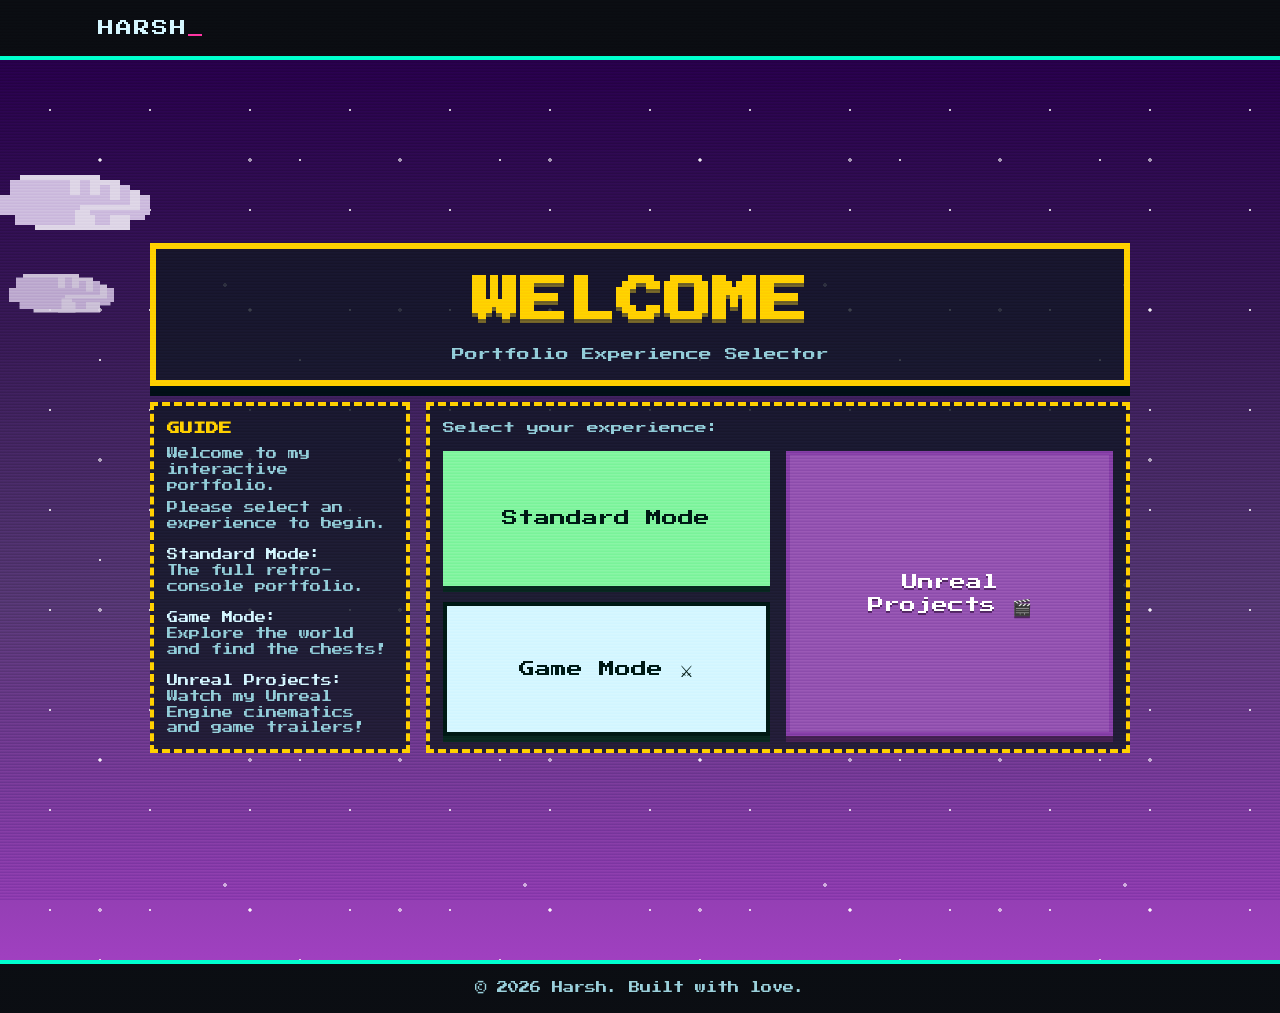
<file: index.html>
<!DOCTYPE html>
<html lang="en">

<head>
  <meta charset="UTF-8" />
  <meta name="viewport" content="width=device-width, initial-scale=1.0" />
  <title>Harsh – Portfolio</title>
  <meta name="description" content="Portfolio Start Menu">
  <link rel="preconnect" href="https://fonts.googleapis.com">
  <link rel="preconnect" href="https://fonts.gstatic.com" crossorigin>
  <link href="https://fonts.googleapis.com/css2?family=Press+Start+2P&display=swap" rel="stylesheet">
  <link rel="stylesheet" href="styles/reset.css" />
  <link rel="stylesheet" href="styles/main.css" />
  <style>
    /* Tweaks to re-use console.html layout styles */
    .start-screen {
      min-height: 100vh;
      display: grid;
      place-items: center;
      padding: 0;
      position: relative;
      overflow: hidden;
    }

    .retro-stage {
      position: absolute;
      inset: 0;
      z-index: 0;
    }

    .start-wrapper {
      position: relative;
      z-index: 10;
      width: min(980px, 94%);
      display: grid;
      gap: 1rem;
      padding: 1.5rem 0 3rem;
    }

    .start-banner {
      background: var(--card);
      border: 6px solid var(--accent-3);
      padding: 1rem;
      text-align: center;
      box-shadow: 0 10px 0 var(--shadow);
    }

    .start-banner h1 {
      font-size: clamp(1.8rem, 6vw, 3rem);
      color: #ffd87a;
      text-transform: uppercase;
      text-shadow: 0 4px 0 #7a6a2b;
    }

    .start-banner p {
      margin-top: 0.5rem;
      color: #9ed0da;
      font-size: 0.8rem;
    }

    .start-grid {
      display: grid;
      grid-template-columns: 260px 1fr;
      gap: 1rem;
      align-items: stretch;
    }

    @media (max-width: 820px) {
      .start-grid {
        grid-template-columns: 1fr;
      }
    }

    /* New menu styles for this page */
    .mode-select-panel {
      background: var(--card);
      border: 4px dashed var(--accent-3);
      padding: 0.8rem;
      display: flex;
      flex-direction: column;
    }

    .mode-select-panel p {
      color: var(--muted);
      font-size: 0.75rem;
      line-height: 1.6;
      margin-bottom: 0.8rem;
    }

    .mode-select-grid {
      display: grid;
      grid-template-columns: 1fr 1fr;
      gap: 1rem;
      align-items: stretch;
      flex: 1;
    }

    .mode-left-col {
      display: flex;
      flex-direction: column;
      gap: 1rem;
    }

    .mode-left-col .menu-btn {
      flex: 1;
    }

    .mode-left-col .menu-btn {
      flex: 1;
      display: flex;
      align-items: center;
      justify-content: center;
    }

    .menu-btn--large {
      flex: 1;
      display: flex !important;
      align-items: center;
      justify-content: center;
      font-size: 1.1rem;
      text-align: center;
      line-height: 1.4;
    }

    .menu-btn--large span {
      text-align: center;
    }

    /* Re-using menu-btn styles for new buttons */
    .menu-btn {
      display: block;
      width: 100%;
      text-align: center;
      text-decoration: none;
      color: #001b16;
      border: 4px solid;
      padding: 1.2rem 0.6rem;
      box-shadow: 0 6px 0 #082a22;
      font-size: 1rem;
    }

    .menu-btn--green {
      background: #8af5a6;
      border-color: #8af5a6;
      box-shadow: 0 6px 0 #082a22;
    }

    .menu-btn--grey {
      background: #555;
      border-color: #333;
      color: #999;
      text-shadow: 0 2px 0 #222;
      box-shadow: 0 6px 0 #222;
      cursor: not-allowed;
    }

    .menu-btn--grey:hover {
      transform: none;
      box-shadow: 0 6px 0 #222;
    }

    .menu-btn--purple {
      background: #9b59b6;
      border-color: #8e44ad;
      color: #fff;
      text-shadow: 0 2px 0 #5b2a6e;
      box-shadow: 0 6px 0 #4a235a;
    }
  </style>
  <script async src="https://cdn.gl-eye.eu/track.v1.min.js" data-site="gxMbyfPJvFfg32FGZK7xSwGrV8WymLC_fLTw4tClxKA"></script>
</head>

<body class="index-page">
  <div class="crt-overlay" aria-hidden="true"></div>

  <header class="site-header">
    <div class="container">
      <a href="index.html" class="logo">HARSH<span class="blink">_</span></a>
      <nav class="nav"></nav>
    </div>
  </header>

  <main class="start-screen">
    <div class="retro-stage" aria-hidden="true">
      <div class="index-background">
        <div class="pixel-stars-1"></div>
        <div class="pixel-stars-2"></div>
        <div class="index-cloud-1"></div>
        <div class="index-cloud-2"></div>
      </div>
    </div>

    <div class="start-wrapper">
      <div class="start-banner">
        <h1>WELCOME</h1>
        <p>Portfolio Experience Selector</p>
      </div>

      <div class="start-grid">
        <div class="start-grid__left-col">
          <aside class="guide-panel">
            <h3>Guide</h3>
            <p>Welcome to my interactive portfolio.</p>
            <p>Please select an experience to begin.</p>
            <p style="margin-top: 1rem;"><strong>Standard Mode:</strong><br>The full retro-console portfolio.</p>
            <p style="margin-top: 1rem;"><strong>Game Mode:</strong><br>Explore the world and find the chests!</p>
            <p style="margin-top: 1rem;"><strong>Unreal Projects:</strong><br>Watch my Unreal Engine cinematics and game
              trailers!</p>
          </aside>
        </div>

        <section class="mode-select-panel">
          <p>Select your experience:</p>
          <div class="mode-select-grid">
            <div class="mode-left-col">
              <a href="console.html" class="btn menu-btn menu-btn--green">
                <span>Standard Mode</span>
              </a>
              <a href="game.html" class="btn menu-btn menu-btn--yellow">
                <span>Game Mode ⚔️</span>
              </a>
            </div>
            <a href="unreal_projects.html" class="btn menu-btn menu-btn--purple menu-btn--large">
              <span>Unreal<br>Projects 🎬</span>
            </a>
          </div>
        </section>
      </div>
    </div>
  </main>

  <footer class="site-footer">
    <div class="container">
      <p>© <span id="year"></span> Harsh. Built with love.</p>
    </div>
  </footer>

  <script src="scripts/main.js"></script>
  <script src="scripts/dork-config.js"></script>
  <script src="https://nova-web-guide-demo.onrender.com/embed/dork-embed.js"></script>
</body>

</html>
</file>
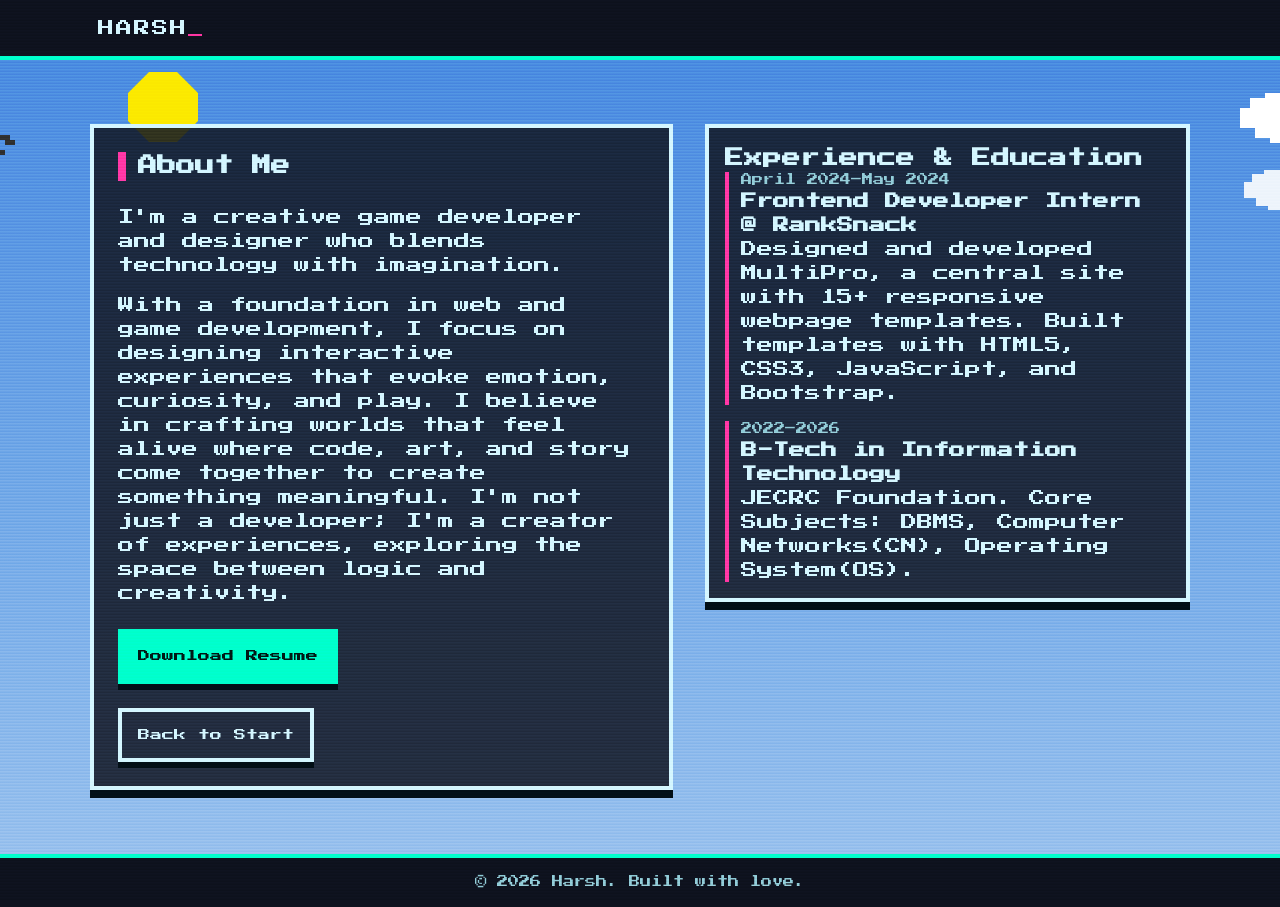
<file: about.html>
<!DOCTYPE html>
<html lang="en">
<head>
  <meta charset="UTF-8" />
  <meta name="viewport" content="width=device-width, initial-scale=1.0" />
  <title>About – Harsh</title>
  <meta name="description" content="About Harsh">
  <link rel="preconnect" href="https://fonts.googleapis.com">
  <link rel="preconnect" href="https://fonts.gstatic.com" crossorigin>
  <link href="https://fonts.googleapis.com/css2?family=Press+Start+2P&display=swap" rel="stylesheet">
  <link rel="stylesheet" href="styles/reset.css" />
  <link rel="stylesheet" href="styles/main.css" />
</head>
<body class="page-about">
  <div class="crt-overlay" aria-hidden="true"></div>
  <header class="site-header">
    <div class="container">
      <a href="console.html" class="logo">HARSH<span class="blink">_</span></a>
      <nav class="nav"></nav>
    </div>
  </header>

  <main>
    <div class="day-background" aria-hidden="true">
      <div class="day-sun"></div>
      <div class="day-cloud-1"></div>
      <div class="day-cloud-2"></div>
      <div class="pixel-birds"></div>
    </div>
    
    <section class="section">
      <div class="container grid grid--2">
        <div>
          <h1 class="section__title">About Me</h1>
          <p>I'm a creative game developer and designer who blends technology with imagination.</p>
          <p style="margin-top: 1rem;">With a foundation in web and game development, I focus on designing interactive experiences that evoke emotion, curiosity, and play. I believe in crafting worlds that feel alive where code, art, and story come together to create something meaningful. I'm not just a developer; I'm a creator of experiences, exploring the space between logic and creativity.</p>
          
          <p style="margin-top: 1.5rem;">
            <a class="btn btn--primary" href="Harsh_Resume.pdf" download>Download Resume</a>
          </p>

          <p style="margin-top: 1.5rem;"><a class="btn btn--ghost" href="console.html">Back to Start</a></p>
        </div>
        <div>
          <div class="card card--panel" style="margin-bottom: 2rem;">
            <h3>Experience & Education</h3>
            <ul class="timeline">
              <li>
                <span>April 2024–May 2024</span>
                <strong>Frontend Developer Intern @ RankSnack</strong>
                <p>Designed and developed MultiPro, a central site with 15+ responsive webpage templates. Built templates with HTML5, CSS3, JavaScript, and Bootstrap.</p>
              </li>
              <li>
                <span>2022–2026</span>
                <strong>B-Tech in Information Technology</strong>
                <p>JECRC Foundation. Core Subjects: DBMS, Computer Networks(CN), Operating System(OS).</p>
              </li>
            </ul>
          </div>
          
        </div>
      </div>
    </section>
  </main>

  <footer class="site-footer">
    <div class="container">
      <p>© <span id="year"></span> Harsh. Built with love.</p>
    </div>
  </footer>

  <script src="/scripts/main.js"></script>
  <script src="scripts/dork-config.js"></script>
  <script src="https://nova-web-guide-demo.onrender.com/embed/dork-embed.js"></script>
</body>
</html>
</file>
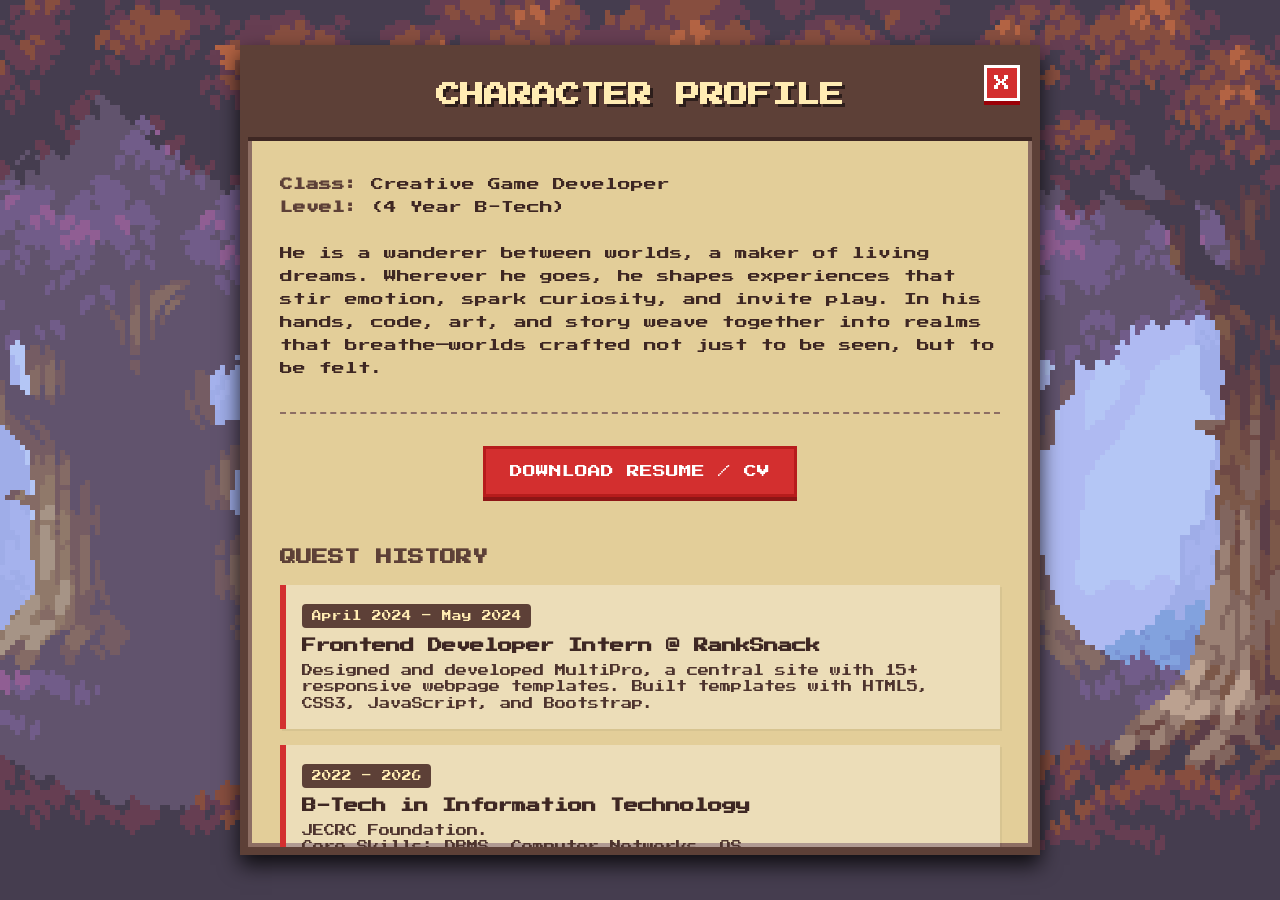
<file: about_rpg.html>
<!DOCTYPE html>
<html lang="en">
<head>
  <meta charset="UTF-8" />
  <meta name="viewport" content="width=device-width, initial-scale=1.0" />
  <title>Character Bio</title>
  <link href="https://fonts.googleapis.com/css2?family=Press+Start+2P&display=swap" rel="stylesheet">
  <link rel="stylesheet" href="styles/reset.css" />
  <link rel="stylesheet" href="styles/main.css" />
  <style>
    /* Reuse RPG Menu Base Styles */
    body.rpg-menu {
      background-color: #2a0050; 
      background-image: 
        url('Images/background_layer_3.png'),
        url('Images/background_layer_2.png'),
        url('Images/background_layer_1.png');
      background-position: bottom center;
      background-size: auto 100%;
      background-repeat: repeat-x;
      background-attachment: fixed;
      display: flex;
      align-items: center;
      justify-content: center;
      min-height: 100vh;
      padding: 1rem;
      color: #3e2723;
    }

    .quest-log {
      background: #e3ce99; 
      border: 8px solid #5d4037; 
      box-shadow: inset 0 0 0 4px #8d6e63, 0 10px 20px rgba(0,0,0,0.8);
      width: min(800px, 95%);
      max-height: 90vh;
      overflow-y: auto;
      position: relative;
      image-rendering: pixelated;
      z-index: 10;
    }

    .quest-header {
      background: #5d4037;
      color: #ffecb3;
      padding: 1.5rem;
      text-align: center;
      border-bottom: 4px solid #3e2723;
    }
    
    .quest-header h1 {
      font-size: clamp(1rem, 4vw, 1.5rem);
      text-transform: uppercase;
      text-shadow: 3px 3px 0 #2d1e1b;
      margin: 0;
    }

    .content-area {
      padding: 2rem;
    }

    /* Bio Text */
    .bio-text {
      font-size: 0.8rem;
      line-height: 1.8;
      margin-bottom: 2rem;
      border-bottom: 2px dashed #8d6e63;
      padding-bottom: 2rem;
    }
    .bio-text strong { color: #5d4037; }

    /* Timeline / Quest History */
    .timeline-title {
      font-size: 1rem;
      color: #5d4037;
      text-transform: uppercase;
      margin-bottom: 1rem;
    }

    .timeline-item {
      background: rgba(255, 255, 255, 0.3);
      border-left: 6px solid #d32f2f;
      padding: 1rem;
      margin-bottom: 1rem;
      box-shadow: 2px 2px 0 rgba(0,0,0,0.05);
    }

    .timeline-date {
      display: inline-block;
      background: #5d4037;
      color: #ffecb3;
      padding: 0.3rem 0.6rem;
      font-size: 0.6rem;
      margin-bottom: 0.5rem;
      border-radius: 4px;
    }

    .timeline-role {
      font-size: 0.9rem;
      font-weight: bold;
      margin-bottom: 0.3rem;
    }

    .timeline-desc {
      font-size: 0.7rem;
      line-height: 1.5;
      color: #4e342e;
    }

    /* Button Style for Resume */
    .rpg-btn {
      display: inline-block;
      background: #d32f2f; 
      color: white;
      text-decoration: none;
      padding: 0.8rem 1.5rem;
      font-size: 0.8rem;
      border: 3px solid #b71c1c;
      box-shadow: 0 4px 0 #8e1616;
      transition: transform 0.1s, box-shadow 0.1s;
      margin-bottom: 1rem;
      text-transform: uppercase;
    }
    .rpg-btn:hover { transform: translateY(2px); box-shadow: 0 2px 0 #8e1616; }
    .rpg-btn:active { transform: translateY(6px); box-shadow: none; }

    .close-btn {
        position: absolute;
        top: 12px;
        right: 12px;
        background: #d32f2f;
        border: 3px solid #fff;
        color: #fff;
        width: 36px;
        height: 36px;
        display: grid;
        place-items: center;
        font-size: 1rem;
        cursor: pointer;
        box-shadow: 0 4px 0 #9a0007;
        text-decoration: none;
        z-index: 20;
    }
    
    .close-btn:hover { transform: scale(1.1); background: #f44336; }
    
    .quest-log::-webkit-scrollbar { width: 12px; }
    .quest-log::-webkit-scrollbar-track { background: #d7ccc8; }
    .quest-log::-webkit-scrollbar-thumb { background: #5d4037; border: 2px solid #d7ccc8; }
  </style>
</head>
<body class="rpg-menu">

  <div class="quest-log">
    <a href="game.html?spawn=about" class="close-btn" title="Return to World">X</a>
    
    <div class="quest-header">
      <h1>Character Profile</h1>
    </div>

    <div class="content-area">
      <p class="bio-text">
        <strong>Class:</strong> Creative Game Developer<br>
        <strong>Level:</strong> (4 Year B-Tech)<br><br>
        He is a wanderer between worlds, a maker of living dreams. Wherever he goes, he shapes experiences that stir emotion, spark curiosity, and invite play. In his hands, code, art, and story weave together into realms that breathe—worlds crafted not just to be seen, but to be felt.
      </p>

      <div style="text-align: center; margin-bottom: 2rem;">
        <a href="Harsh_Resume.pdf" download class="rpg-btn">Download Resume / CV</a>
      </div>

      <h2 class="timeline-title">Quest History</h2>

      <div class="timeline-item">
        <span class="timeline-date">April 2024 – May 2024</span>
        <div class="timeline-role">Frontend Developer Intern @ RankSnack</div>
        <p class="timeline-desc">Designed and developed MultiPro, a central site with 15+ responsive webpage templates. Built templates with HTML5, CSS3, JavaScript, and Bootstrap.</p>
      </div>

      <div class="timeline-item">
        <span class="timeline-date">2022 – 2026</span>
        <div class="timeline-role">B-Tech in Information Technology</div>
        <p class="timeline-desc">JECRC Foundation. <br>Core Skills: DBMS, Computer Networks, OS.</p>
      </div>

    </div>
  </div>

  <script src="scripts/dork-config.js"></script>
  <script src="https://nova-web-guide-demo.onrender.com/embed/dork-embed.js"></script>
</body>
</html>
</file>
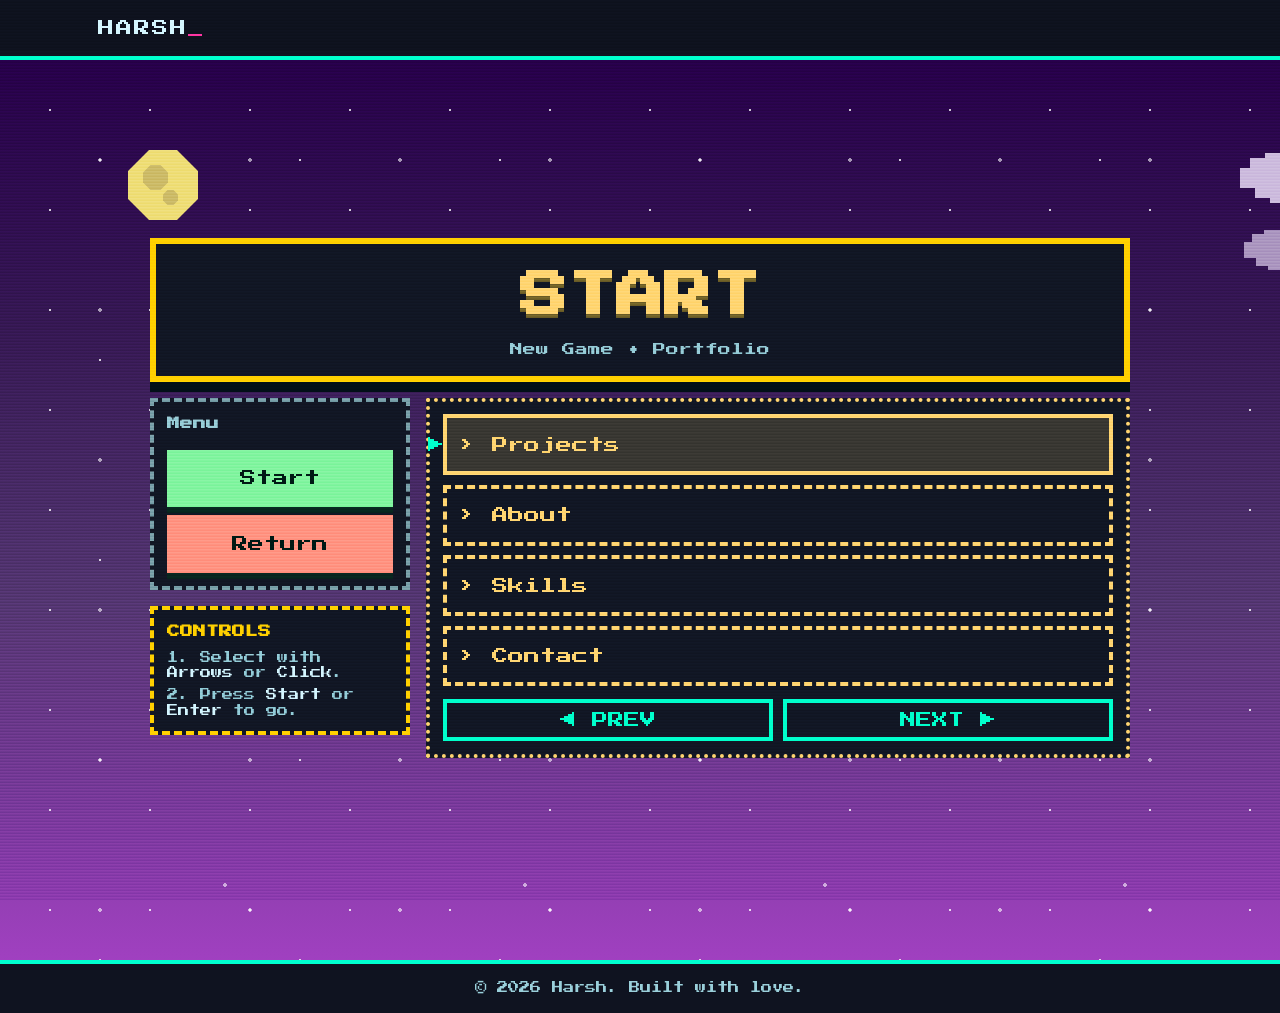
<file: console.html>
<!DOCTYPE html>
<html lang="en">
<head>
  <meta charset="UTF-8" />
  <meta name="viewport" content="width=device-width, initial-scale=1.0" />
  <title>Harsh – Start Console</title>
  <meta name="description" content="Retro start console for Harsh's portfolio">
  <link rel="preconnect" href="https://fonts.googleapis.com">
  <link rel="preconnect" href="https://fonts.gstatic.com" crossorigin>
  <link href="https://fonts.googleapis.com/css2?family=Press+Start+2P&display=swap" rel="stylesheet">
  <link rel="stylesheet" href="styles/reset.css" />
  <link rel="stylesheet" href="styles/main.css" />
  <style>
    /* Start screen specific tweaks */
    .start-screen { min-height: 100vh; display: grid; place-items: center; padding: 0; position: relative; overflow: hidden; }
    .retro-stage { position: absolute; inset: 0; z-index: 0; }
    
    .start-wrapper { position: relative; z-index: 10; width: min(980px, 94%); display: grid; gap: 1rem; padding: 1.5rem 0 3rem; }
    .start-banner { background: var(--card); border: 6px solid var(--accent-3); padding: 1rem; text-align: center; box-shadow: 0 10px 0 var(--shadow); }
    .start-banner h1 { font-size: clamp(1.8rem, 6vw, 3rem); color: #ffd87a; text-transform: uppercase; text-shadow: 0 4px 0 #7a6a2b; }
    .start-banner p { margin-top: 0.5rem; color: #9ed0da; font-size: 0.8rem; }

    .start-grid { display: grid; grid-template-columns: 260px 1fr; gap: 1rem; }
    @media (max-width: 820px) { .start-grid { grid-template-columns: 1fr; } }

    .menu-stack { background: var(--card); border: 4px dashed #82a7af; padding: 0.8rem; display: grid; gap: 0.5rem; }
    .menu-stack h3 { color: #9ed0da; font-size: 0.8rem; margin-bottom: 0.5rem; }
    .menu-btn { display: block; width: 100%; text-align: center; text-decoration: none; color: #001b16; border: 4px solid; padding: 0.8rem 0.6rem; box-shadow: 0 6px 0 #082a22; cursor: pointer; }
    .menu-btn--green { background: #8af5a6; border-color: #8af5a6; }
    .menu-btn--yellow { background: #ffd87a; border-color: #ffd87a; }
    .menu-btn--red { background: #ff9b8a; border-color: #ff9b8a; }
    
    .menu-btn:hover { transform: translateY(2px); box-shadow: 0 4px 0 #082a22; }
    .menu-btn:active { transform: translateY(6px); box-shadow: none; }

    .select-panel { background: var(--card); border: 4px dotted #ffd87a; padding: 0.8rem; }
    .select-list { list-style: none; padding: 0; margin: 0; display: grid; gap: 0.6rem; }
    
    /* Select Link Styles */
    .select-link { 
      display: block; 
      text-decoration: none; 
      color: #ffd87a; 
      border: 4px dashed #ffd87a; 
      padding: 0.9rem 0.8rem; 
      position: relative; 
      transition: background 0.1s;
      cursor: pointer;
    }
    /* Active/Selected state style */
    .select-link.active {
      background: rgba(255, 216, 122, 0.18);
      border-style: solid;
    }
    /* Hover state */
    .select-link:hover { 
      background: rgba(255, 216, 122, 0.08); 
    }
    
    .select-link::before { 
      content: '\25B6'; 
      color: var(--accent); 
      position: absolute; 
      left: -1.2rem; 
      top: 50%; 
      transform: translateY(-50%); 
      opacity: 0; /* Hidden by default */
    }
    .select-link.active::before {
      opacity: 1; /* Visible when active */
    }

    .select-bar { display: flex; justify-content: space-between; align-items: center; gap: 0.6rem; margin-top: 0.8rem; }
    .chip { background: var(--card); border: 4px solid var(--accent); color: var(--accent); padding: 0.3rem 0.8rem; text-align: center; flex-grow: 1; }
    .chip:active { transform: translateY(2px); }

  </style>
</head>
<body>
  <div class="crt-overlay" aria-hidden="true"></div>
  <header class="site-header">
    <div class="container">
      <a href="console.html" class="logo">HARSH<span class="blink">_</span></a>
      <nav class="nav"></nav>
    </div>
  </header>

  <main class="start-screen">
    <div class="retro-stage" aria-hidden="true">
      <div class="pixel-art-background">
        <div class="pixel-stars-1"></div>
        <div class="pixel-stars-2"></div>
        <div class="pixel-moon"></div>
        <div class="pixel-cloud-1"></div>
        <div class="pixel-cloud-2"></div>
      </div>
    </div>

    <div class="start-wrapper">
      <div class="start-banner">
        <h1>Start</h1>
        <p>New Game • Portfolio</p>
      </div>

      <div class="start-grid">
        <div class="start-grid__left-col">
          <aside class="menu-stack">
            <h3>Menu</h3>
            <button id="btn-start" class="menu-btn menu-btn--green" type="button">Start </button>
            <a id="btn-return" class="menu-btn menu-btn--red" href="index.html">Return</a>
          </aside>

          <aside class="guide-panel">
            <h3>Controls</h3>
            <p>1. Select with <strong>Arrows</strong> or <strong>Click</strong>.</p>
            <p>2. Press <strong>Start</strong> or <strong>Enter</strong> to go.</p>
          </aside>
        </div>
        
        <section class="select-panel">
          <ul class="select-list" id="select-list" data-index="0">
            <li><a class="select-link" href="#" data-target="projects.html">› Projects</a></li>
            <li><a class="select-link" href="#" data-target="about.html">› About</a></li>
            <li><a class="select-link" href="#" data-target="skills.html">› Skills</a></li>
            <li><a class="select-link" href="#" data-target="contact.html">› Contact</a></li>
          </ul>
          <div class="select-bar">
            <button class="chip" id="arrow-left" type="button">◀ PREV</button>
            <button class="chip" id="arrow-right" type="button">NEXT ▶</button>
          </div>
        </section>
      </div>
    </div>
  </main>

  <footer class="site-footer">
    <div class="container">
      <p>© <span id="year"></span> Harsh. Built with love.</p>
    </div>
  </footer>

  <div id="loading-overlay">
    <div class="loading-body">
      <p class="loading-text">LOADING<span class="blink">...</span></p>
      <div class="progress-bar-container">
        <div class="progress-bar">
          <span class="segment segment-red"></span>
          <span class="segment segment-red"></span>
          <span class="segment segment-orange"></span>
          <span class="segment segment-orange"></span>
          <span class="segment segment-yellow"></span>
          <span class="segment segment-yellow"></span>
          <span class="segment segment-green"></span>
          <span class="segment segment-green"></span>
          <span class="segment segment-green"></span>
          <span class="segment segment-green"></span>
        </div>
      </div>
    </div>
  </div>

  <script src="/scripts/main.js"></script>
  
  <script>
    // Selection Wiring
    const list = document.getElementById('select-list');
    const items = list ? Array.from(list.querySelectorAll('.select-link')) : [];
    const loadingOverlay = document.getElementById('loading-overlay');
    const segments = document.querySelectorAll('#loading-overlay .segment');
    const loadingText = document.querySelector('#loading-overlay .loading-text');

    // Update selection visual state
    function setIndex(i){
      if (!list) return;
      const idx = (i + items.length) % items.length; // Wrap around
      list.setAttribute('data-index', String(idx));
      
      items.forEach((a, j) => { 
        if (j === idx) {
          a.classList.add('active');
        } else {
          a.classList.remove('active');
        }
      });
    }

    // Initial state
    setIndex(0);

    // 1. Allow direct clicking on items to select them
    items.forEach((a, index) => {
      a.addEventListener('click', (e) => { 
        e.preventDefault(); 
        setIndex(index); // Just highlight, don't launch yet (user clicks Start)
      });
    });

    // 2. Arrow Buttons
    document.getElementById('arrow-left')?.addEventListener('click', ()=>{
      const i = Number(list?.getAttribute('data-index')||0) - 1; 
      setIndex(i);
    });
    document.getElementById('arrow-right')?.addEventListener('click', ()=>{
      const i = Number(list?.getAttribute('data-index')||0) + 1; 
      setIndex(i);
    });
    
    // 3. Start Button Logic
    document.getElementById('btn-start')?.addEventListener('click', ()=>{
      const i = Number(list?.getAttribute('data-index')||0);
      const target = items[i]?.getAttribute('data-target');
      
      if (target && loadingOverlay) {
        // Show the loading screen
        loadingOverlay.style.display = 'grid';
        if (loadingText) loadingText.innerHTML = 'LOADING<span class="blink">...</span>';

        // Reset segments
        segments.forEach(segment => segment.classList.remove('visible'));

        // Animate segments
        const totalDuration = 1500;
        const segmentCount = segments.length;
        const delayPerSegment = totalDuration / segmentCount;

        for (let k = 0; k < segmentCount; k++) {
          setTimeout(() => {
            if (segments[k]) segments[k].classList.add('visible');
          }, k * delayPerSegment);
        }
        
        // Navigate after animation
        setTimeout(() => {
          window.location.href = target;
        }, totalDuration);

      } else if (target) {
        window.location.href = target;
      }
    });

    // 4. Keyboard Support
    document.addEventListener('keydown', (e)=>{
      if (e.key === 'ArrowLeft' || e.key === 'ArrowUp') {
        e.preventDefault(); // Prevent scrolling
        document.getElementById('arrow-left')?.click();
      }
      if (e.key === 'ArrowRight' || e.key === 'ArrowDown') {
        e.preventDefault();
        document.getElementById('arrow-right')?.click();
      }
      if (e.key === 'Enter') {
        e.preventDefault();
        document.getElementById('btn-start')?.click();
      }
    });

  </script>

  <script src="scripts/dork-config.js"></script>
  <script src="https://nova-web-guide-demo.onrender.com/embed/dork-embed.js"></script>
</body>
</html>
</file>
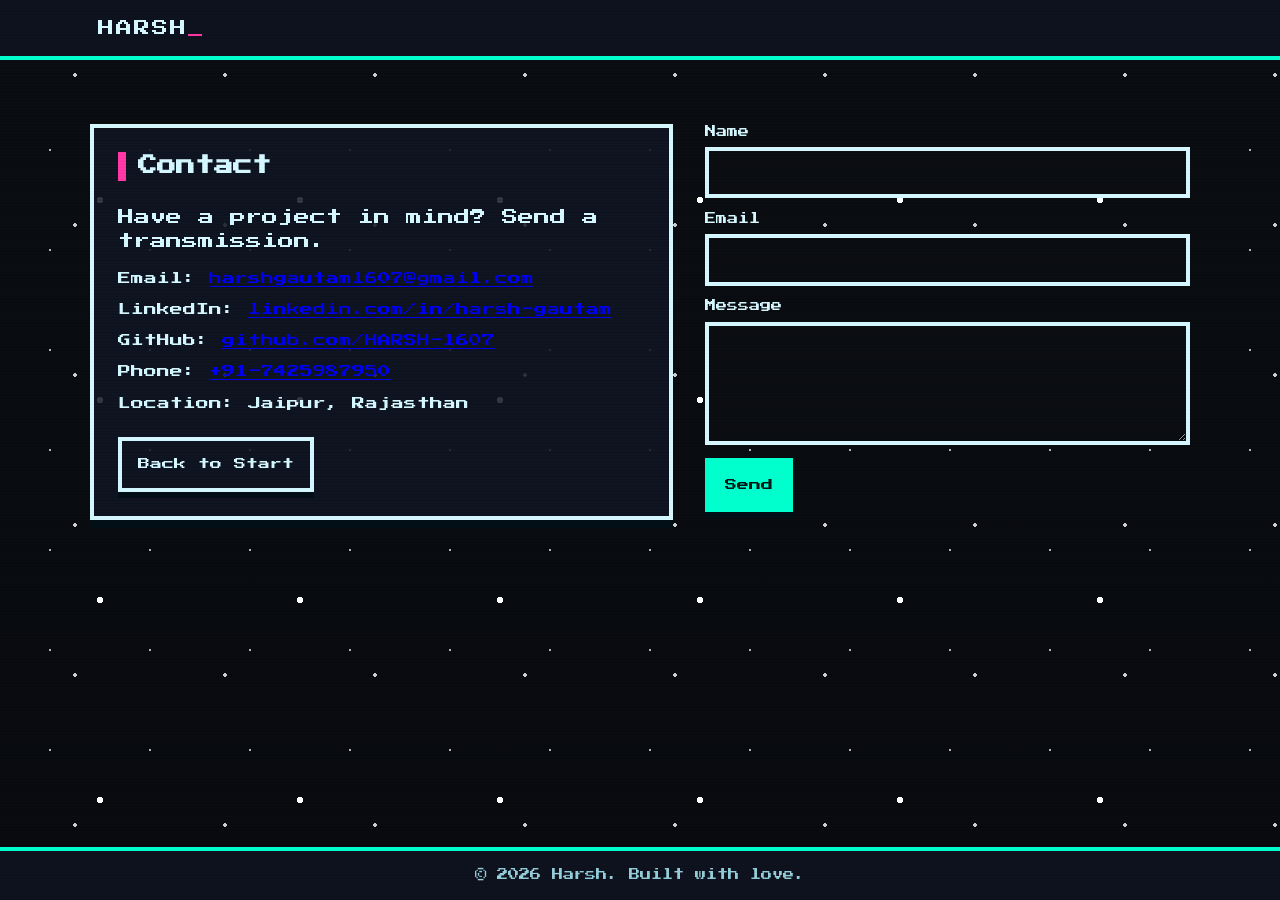
<file: contact.html>
<!DOCTYPE html>
<html lang="en">
<head>
  <meta charset="UTF-8" />
  <meta name="viewport" content="width=device-width, initial-scale=1.0" />
  <title>Contact – Harsh</title>
  <meta name="description" content="Contact Harsh">
  <link rel="preconnect" href="https://fonts.googleapis.com">
  <link rel="preconnect" href="https://fonts.gstatic.com" crossorigin>
  <link href="https://fonts.googleapis.com/css2?family=Press+Start+2P&display=swap" rel="stylesheet">
  <link rel="stylesheet" href="styles/reset.css" />
  <link rel="stylesheet" href="styles/main.css" />
</head>
<body class="page-contact">
  <div class="crt-overlay" aria-hidden="true"></div>
  <header class="site-header">
    <div class="container">
      <a href="console.html" class="logo">HARSH<span class="blink">_</span></a>
      <nav class="nav"></nav>
    </div>
  </header>

  <main>
    <!-- NEW SNOW BACKGROUND -->
    <div class="snow-background" aria-hidden="true">
      <div class="snow-layer-1"></div>
      <div class="snow-layer-2"></div>
      <div class="snow-layer-3"></div>
    </div>

    <section class="section">
      <div class="container grid grid--2">
      
        <!-- First Column -->
        <div class="content-panel">
          <h1 class="section__title">Contact</h1>
          <p>Have a project in mind? Send a transmission.</p>
          <ul class="list" style="font-size: 0.8rem; margin-top: 1rem;">
            <li style="margin-bottom: 0.75rem;">
              Email: <a href="mailto:harshgautam1607@gmail.com">harshgautam1607@gmail.com</a>
            </li>
            <li style="margin-bottom: 0.75rem;">
              LinkedIn: <a href="https://www.linkedin.com/in/harsh-gautam-70b1a6256/" target="_blank" rel="noreferrer noopener">linkedin.com/in/harsh-gautam</a>
            </li>
            <li style="margin-bottom: 0.75rem;">
              GitHub: <a href="https://github.com/HARSH-1607" target="_blank" rel="noreferrer noopener">github.com/HARSH-1607</a>
            </li>
             <li style="margin-bottom: 0.75rem;">
              Phone: <a href="tel:+917425987950">+91-7425987950</a>
            </li>
             <li style="margin-bottom: 0.75rem;">
              Location: Jaipur, Rajasthan
            </li>
          </ul>
          <p style="margin-top:1.5rem"><a class="btn btn--ghost" href="console.html">Back to Start</a></p>
        </div>
        
        <!-- Second Column -->
        <form name="contact" netlify class="form content-panel">
          <div class="form__row">
            <label for="name">Name</label>
            <input id="name" name="name" type="text" required>
          </div>
          <div class="form__row">
            <label for="email">Email</label>
            <input id="email" name="email" type="email" required>
          </div>
          <div class="form__row">
            <label for="message">Message</label>
            <textarea id="message" name="message" rows="4" required></textarea>
          </div>
          <button class="btn btn--primary" type="submit">Send</button>
        </form>
        
      </div>
    </section>
  </main>

  <footer class="site-footer">
    <div class="container">
      <p>© <span id="year"></span> Harsh. Built with love.</p>
    </div>
  </footer>

  <script src="/scripts/main.js"></script>
  <script src="scripts/dork-config.js"></script>
  <script src="https://nova-web-guide-demo.onrender.com/embed/dork-embed.js"></script>
</body>
</html>
</file>
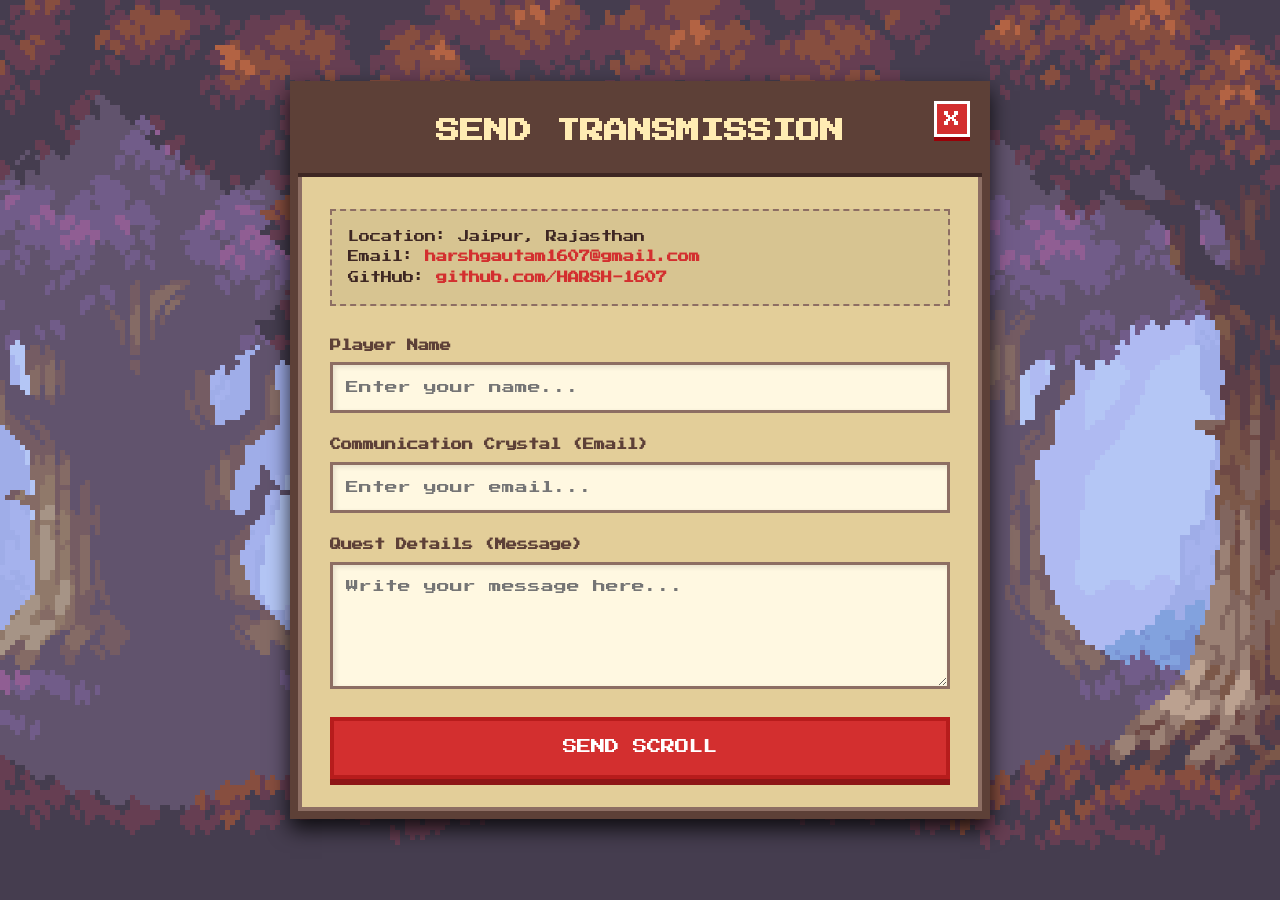
<file: contact_rpg.html>
<!DOCTYPE html>
<html lang="en">
<head>
  <meta charset="UTF-8" />
  <meta name="viewport" content="width=device-width, initial-scale=1.0" />
  <title>Contact Guild</title>
  <link href="https://fonts.googleapis.com/css2?family=Press+Start+2P&display=swap" rel="stylesheet">
  <link rel="stylesheet" href="styles/reset.css" />
  <link rel="stylesheet" href="styles/main.css" />
  <style>
    /* Reuse RPG Menu Base Styles */
    body.rpg-menu {
      background-color: #2a0050; 
      background-image: 
        url('Images/background_layer_3.png'),
        url('Images/background_layer_2.png'),
        url('Images/background_layer_1.png');
      background-position: bottom center;
      background-size: auto 100%;
      background-repeat: repeat-x;
      background-attachment: fixed;
      display: flex;
      align-items: center;
      justify-content: center;
      min-height: 100vh;
      padding: 1rem;
      color: #3e2723;
    }

    .quest-log {
      background: #e3ce99; 
      border: 8px solid #5d4037; 
      box-shadow: inset 0 0 0 4px #8d6e63, 0 10px 20px rgba(0,0,0,0.8);
      width: min(700px, 95%);
      max-height: 90vh;
      overflow-y: auto;
      position: relative;
      image-rendering: pixelated;
      z-index: 10;
    }

    .quest-header {
      background: #5d4037;
      color: #ffecb3;
      padding: 1.5rem;
      text-align: center;
      border-bottom: 4px solid #3e2723;
    }
    
    .quest-header h1 { font-size: clamp(1rem, 4vw, 1.5rem); text-transform: uppercase; margin: 0; }

    .contact-content { padding: 2rem; }

    .contact-info {
      background: rgba(0,0,0,0.05);
      padding: 1rem;
      border: 2px dashed #8d6e63;
      margin-bottom: 2rem;
      font-size: 0.7rem;
      line-height: 1.8;
    }
    .contact-info a { color: #d32f2f; text-decoration: none; font-weight: bold; }

    /* RPG Form Styles */
    .rpg-form label {
      display: block;
      font-size: 0.7rem;
      margin-bottom: 0.5rem;
      font-weight: bold;
      color: #5d4037;
    }
    
    .rpg-form input, .rpg-form textarea {
      width: 100%;
      background: #fff8e1; /* Lighter paper */
      border: 3px solid #8d6e63;
      padding: 0.8rem;
      font-family: inherit;
      font-size: 0.8rem;
      margin-bottom: 1.5rem;
      color: #3e2723;
      box-shadow: inset 2px 2px 5px rgba(0,0,0,0.1);
    }
    
    .rpg-form input:focus, .rpg-form textarea:focus {
      outline: none;
      border-color: #d32f2f;
    }

    .rpg-btn {
      display: block;
      width: 100%;
      background: #d32f2f; 
      color: white;
      border: 4px solid #b71c1c;
      padding: 1rem;
      font-size: 0.9rem;
      cursor: pointer;
      text-transform: uppercase;
      box-shadow: 0 6px 0 #8e1616;
      transition: transform 0.1s, box-shadow 0.1s;
    }
    .rpg-btn:hover { transform: translateY(2px); box-shadow: 0 4px 0 #8e1616; }
    .rpg-btn:active { transform: translateY(6px); box-shadow: none; }

    .close-btn {
        position: absolute;
        top: 12px;
        right: 12px;
        background: #d32f2f;
        border: 3px solid #fff;
        color: #fff;
        width: 36px;
        height: 36px;
        display: grid;
        place-items: center;
        font-size: 1rem;
        cursor: pointer;
        box-shadow: 0 4px 0 #9a0007;
        text-decoration: none;
        z-index: 20;
    }
    
    .quest-log::-webkit-scrollbar { width: 12px; }
    .quest-log::-webkit-scrollbar-track { background: #d7ccc8; }
    .quest-log::-webkit-scrollbar-thumb { background: #5d4037; border: 2px solid #d7ccc8; }
  </style>
</head>
<body class="rpg-menu">

  <div class="quest-log">
    <a href="game.html?spawn=contact" class="close-btn" title="Return to World">X</a>
    
    <div class="quest-header">
      <h1>Send Transmission</h1>
    </div>

    <div class="contact-content">
      <div class="contact-info">
        <p>Location: Jaipur, Rajasthan</p>
        <p>Email: <a href="mailto:harshgautam1607@gmail.com">harshgautam1607@gmail.com</a></p>
        <p>GitHub: <a href="https://github.com/HARSH-1607" target="_blank">github.com/HARSH-1607</a></p>
      </div>

      <form name="contact" netlify class="rpg-form">
        <label for="name">Player Name</label>
        <input id="name" name="name" type="text" required placeholder="Enter your name...">
        
        <label for="email">Communication Crystal (Email)</label>
        <input id="email" name="email" type="email" required placeholder="Enter your email...">
        
        <label for="message">Quest Details (Message)</label>
        <textarea id="message" name="message" rows="5" required placeholder="Write your message here..."></textarea>
        
        <button class="rpg-btn" type="submit">Send Scroll</button>
      </form>
    </div>
  </div>

  <script src="scripts/dork-config.js"></script>
  <script src="https://nova-web-guide-demo.onrender.com/embed/dork-embed.js"></script>
</body>
</html>
</file>
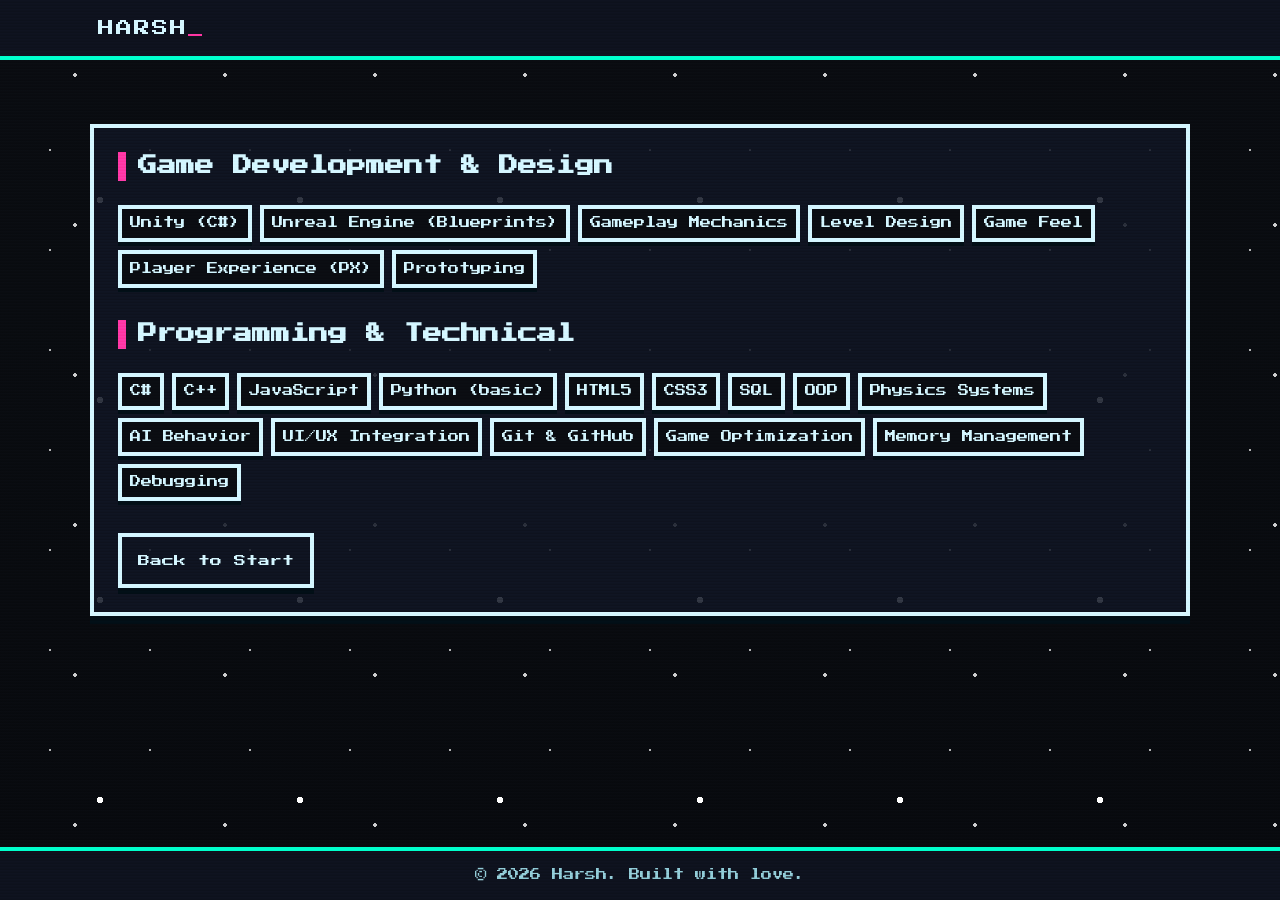
<file: skills.html>
<!DOCTYPE html>
<html lang="en">
<head>
  <meta charset="UTF-8" />
  <meta name="viewport" content="width=device-width, initial-scale=1.0" />
  <title>Skills – Harsh</title>
  <meta name="description" content="Skills of Harsh">
  <link rel="preconnect" href="https://fonts.googleapis.com">
  <link rel="preconnect" href="https://fonts.gstatic.com" crossorigin>
  <link href="https://fonts.googleapis.com/css2?family=Press+Start+2P&display=swap" rel="stylesheet">
  <link rel="stylesheet" href="styles/reset.css" />
  <link rel="stylesheet" href="styles/main.css" />
</head>
<body class="page-skills">
  <div class="crt-overlay" aria-hidden="true"></div>
  <header class="site-header">
    <div class="container">
      <a href="console.html" class="logo">HARSH<span class="blink">_</span></a>
      <nav class="nav"></nav>
    </div>
  </header>

  <main>
    <!-- NEW SNOW BACKGROUND -->
    <div class="snow-background" aria-hidden="true">
      <div class="snow-layer-1"></div>
      <div class="snow-layer-2"></div>
      <div class="snow-layer-3"></div>
    </div>
    
    <section class="section">
      <div class="container">
        <div class="content-panel"> <!-- This wrapper fixes the layout -->
        
          <h1 class="section__title">Game Development & Design</h1>
          <div class="skills" style="margin-bottom: 2rem;">
            <div class="badge">Unity (C#)</div>
            <div class="badge">Unreal Engine (Blueprints)</div>
            <div class="badge">Gameplay Mechanics</div>
            <div class="badge">Level Design</div>
            <div class="badge">Game Feel</div>
            <div class="badge">Player Experience (PX)</div>
            <div class="badge">Prototyping</div>
          </div>

          <h1 class="section__title">Programming & Technical</h1>
          <div class="skills">
            <div class="badge">C#</div>
            <div class="badge">C++</div>
            <div class="badge">JavaScript</div>
            <div class="badge">Python (basic)</div>
            <div class="badge">HTML5</div>
            <div class="badge">CSS3</div>
            <div class="badge">SQL</div>
            <div class="badge">OOP</div>
            <div class="badge">Physics Systems</div>
            <div class="badge">AI Behavior</div>
            <div class="badge">UI/UX Integration</div>
            <div class="badge">Git & GitHub</div>
            <div class="badge">Game Optimization</div>
            <div class="badge">Memory Management</div>
            <div class="badge">Debugging</div>
          </div>

          <p style="margin-top: 2rem;"><a class="btn btn--ghost" href="console.html">Back to Start</a></p>

        </div> <!-- End of content-panel -->
      </div>
    </section>
  </main>

  <footer class="site-footer">
    <div class="container">
      <p>© <span id="year"></span> Harsh. Built with love.</p>
    </div>
  </footer>

  <script src="/scripts/main.js"></script>
  <script src="scripts/dork-config.js"></script>
  <script src="https://nova-web-guide-demo.onrender.com/embed/dork-embed.js"></script>
</body>
</html>
</file>
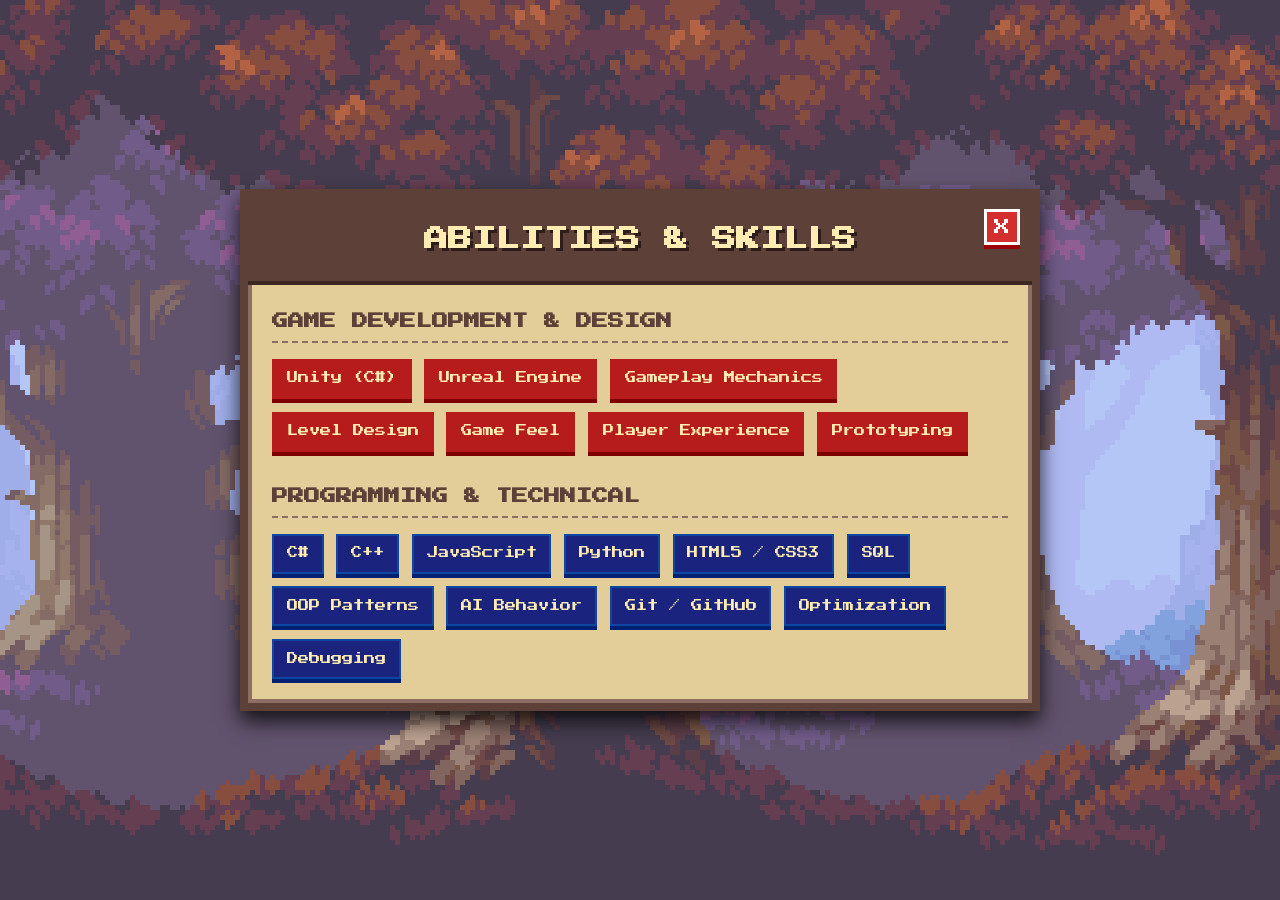
<file: skills_rpg.html>
<!DOCTYPE html>
<html lang="en">
<head>
  <meta charset="UTF-8" />
  <meta name="viewport" content="width=device-width, initial-scale=1.0" />
  <title>Skill Tree</title>
  <link href="https://fonts.googleapis.com/css2?family=Press+Start+2P&display=swap" rel="stylesheet">
  <link rel="stylesheet" href="styles/reset.css" />
  <link rel="stylesheet" href="styles/main.css" />
  <style>
    /* --- RPG THEME --- */
    body.rpg-menu {
      background-color: #2a0050; 
      background-image: 
        url('Images/background_layer_3.png'),
        url('Images/background_layer_2.png'),
        url('Images/background_layer_1.png');
      background-position: bottom center;
      background-size: auto 100%;
      background-repeat: repeat-x;
      background-attachment: fixed;
      display: flex;
      align-items: center;
      justify-content: center;
      min-height: 100vh;
      padding: 1rem;
      color: #3e2723;
    }

    .quest-log {
      background: #e3ce99; 
      border: 8px solid #5d4037; 
      box-shadow: inset 0 0 0 4px #8d6e63, 0 10px 20px rgba(0,0,0,0.8);
      width: min(800px, 95%);
      max-height: 90vh;
      overflow-y: auto;
      position: relative;
      image-rendering: pixelated;
      z-index: 10;
    }

    .quest-header {
      background: #5d4037;
      color: #ffecb3;
      padding: 1.5rem;
      text-align: center;
      border-bottom: 4px solid #3e2723;
    }
    
    .quest-header h1 {
      font-size: clamp(1rem, 4vw, 1.5rem);
      text-transform: uppercase;
      text-shadow: 3px 3px 0 #2d1e1b;
      margin: 0;
    }

    /* Skill Grid Layout */
    .skill-container {
      padding: 1.5rem;
      display: grid;
      gap: 2rem;
    }

    .skill-category h2 {
      font-size: 1rem;
      color: #5d4037;
      border-bottom: 2px dashed #8d6e63;
      padding-bottom: 0.5rem;
      margin-bottom: 1rem;
      text-transform: uppercase;
    }

    .skill-grid {
      display: flex;
      flex-wrap: wrap;
      gap: 0.8rem;
    }

    /* Individual Skill Badge */
    .skill-badge {
      background: #5d4037;
      color: #ffecb3;
      border: 2px solid #3e2723;
      padding: 0.6rem 0.8rem;
      font-size: 0.7rem;
      display: flex;
      align-items: center;
      gap: 0.5rem;
      box-shadow: 0 4px 0 #3e2723;
      transition: transform 0.1s;
      cursor: default;
    }
    
    .skill-badge:hover {
      transform: translateY(-2px);
      background: #6d4c41;
    }

    /* Different colors for categories */
    .tech-badge { background: #1a237e; border-color: #0d47a1; box-shadow: 0 4px 0 #002171; }
    .tech-badge:hover { background: #283593; }

    .design-badge { background: #b71c1c; border-color: #b71c1c; box-shadow: 0 4px 0 #7f0000; }
    .design-badge:hover { background: #c62828; }

    .close-btn {
        position: absolute;
        top: 12px;
        right: 12px;
        background: #d32f2f;
        border: 3px solid #fff;
        color: #fff;
        width: 36px;
        height: 36px;
        display: grid;
        place-items: center;
        font-size: 1rem;
        cursor: pointer;
        box-shadow: 0 4px 0 #9a0007;
        text-decoration: none;
        z-index: 20;
    }
    
    .close-btn:hover {
        transform: scale(1.1);
        background: #f44336;
    }
    
    .quest-log::-webkit-scrollbar { width: 12px; }
    .quest-log::-webkit-scrollbar-track { background: #d7ccc8; }
    .quest-log::-webkit-scrollbar-thumb { background: #5d4037; border: 2px solid #d7ccc8; }

  </style>
</head>
<body class="rpg-menu">

  <div class="quest-log">
    <a href="game.html?spawn=skills" class="close-btn" title="Return to World">X</a>
    
    <div class="quest-header">
      <h1>Abilities & Skills</h1>
    </div>

    <div class="skill-container">
      
      <div class="skill-category">
        <h2>Game Development & Design</h2>
        <div class="skill-grid">
          <div class="skill-badge design-badge">Unity (C#)</div>
          <div class="skill-badge design-badge">Unreal Engine</div>
          <div class="skill-badge design-badge">Gameplay Mechanics</div>
          <div class="skill-badge design-badge">Level Design</div>
          <div class="skill-badge design-badge">Game Feel</div>
          <div class="skill-badge design-badge">Player Experience</div>
          <div class="skill-badge design-badge">Prototyping</div>
        </div>
      </div>

      <div class="skill-category">
        <h2>Programming & Technical</h2>
        <div class="skill-grid">
          <div class="skill-badge tech-badge">C#</div>
          <div class="skill-badge tech-badge">C++</div>
          <div class="skill-badge tech-badge">JavaScript</div>
          <div class="skill-badge tech-badge">Python</div>
          <div class="skill-badge tech-badge">HTML5 / CSS3</div>
          <div class="skill-badge tech-badge">SQL</div>
          <div class="skill-badge tech-badge">OOP Patterns</div>
          <div class="skill-badge tech-badge">AI Behavior</div>
          <div class="skill-badge tech-badge">Git / GitHub</div>
          <div class="skill-badge tech-badge">Optimization</div>
          <div class="skill-badge tech-badge">Debugging</div>
        </div>
      </div>

    </div>
  </div>

  <script src="scripts/dork-config.js"></script>
  <script src="https://nova-web-guide-demo.onrender.com/embed/dork-embed.js"></script>
</body>
</html>
</file>
<file: styles/main.css>
/* Retro Pixel Theme */
:root {
  --bg: #0b0e13;
  --bg-alt: #0f1320;
  --text: #d7f7ff;
  --muted: #9ad0db;
  --accent: #00ffd0;
  --accent-2: #ff3cac;
  --accent-3: #ffd400;
  --shadow: #021018;
  --card: #121827;
  --grid: rgba(0, 255, 208, 0.06);
}

html { font-size: 16px; }
body {
  font-family: 'Press Start 2P', system-ui, -apple-system, Segoe UI, Roboto, Arial, sans-serif;
  background: linear-gradient(180deg, var(--bg) 0%, #090b10 100%);
  color: var(--text);
  image-rendering: pixelated;
  /* Fix for footer */
  display: flex;
  flex-direction: column;
  min-height: 100vh;
}

.container { width: min(1100px, 92%); margin-inline: auto; }
.grid { display: grid; gap: 2rem; }
.grid--2 { grid-template-columns: 1.2fr 1fr; }
@media (max-width: 860px) { .grid--2 { grid-template-columns: 1fr; } }

/* CRT overlay */
.crt-overlay {
  position: fixed; inset: 0; pointer-events: none; z-index: 9999;
  background: repeating-linear-gradient(
      0deg,
      rgba(0,0,0,0.15) 0px,
      rgba(0,0,0,0.15) 1px,
      rgba(0,0,0,0) 2px,
      rgba(0,0,0,0) 3px
  );
  mix-blend-mode: overlay;
}

/* Pixel borders */
.pixel { box-shadow: 0 0 0 4px var(--text), 0 0 0 8px var(--bg); }
.pixel-inset { box-shadow: inset 0 0 0 4px var(--text); }

/* Header */
.site-header { position: sticky; top: 0; z-index: 10; background: var(--bg-alt); border-bottom: 4px solid var(--accent); }
.site-header .container { display: flex; align-items: center; justify-content: space-between; padding: 1rem 0.5rem; }
.logo { color: var(--text); text-decoration: none; letter-spacing: 2px; font-size: 1rem; }
.logo .blink { animation: blink 1.2s steps(1, end) infinite; color: var(--accent-2); }
@keyframes blink { 50% { opacity: 0; } }

.nav__toggle { display: none; font-size: 1.25rem; color: var(--text); }
.nav__list { display: flex; gap: 1rem; align-items: center; list-style: none; }
.nav__list a { color: var(--text); text-decoration: none; font-size: 0.75rem; }

@media (max-width: 720px) {
  .nav__toggle { display: block; }
  .nav__list { position: absolute; right: 4%; top: 64px; background: var(--card); border: 4px solid var(--accent); padding: 0.75rem; display: none; flex-direction: column; width: 220px; }
  .nav__list[aria-expanded="true"], .nav__list.open { display: flex; }
}

/* Buttons */
.btn { display: inline-block; text-decoration: none; padding: 0.9rem 1rem; border: 4px solid var(--text); color: var(--bg); background: var(--text); box-shadow: 0 6px 0 var(--shadow); transform: translateY(0); transition: transform 100ms, box-shadow 100ms; font-size: 0.75rem; }
.btn:hover { transform: translateY(2px); box-shadow: 0 4px 0 var(--shadow); }
.btn:active { transform: translateY(6px); box-shadow: 0 0 0 var(--shadow); }
.btn--primary { background: var(--accent); border-color: var(--accent); color: #001b16; }
.btn--ghost { background: transparent; color: var(--text); border-color: var(--text); }

/* Fix for footer */
main {
  flex-grow: 1;
}
main.start-screen {
  flex-grow: 0;
}

/* Start Hub (Used by Index) */
.start-hub { display: grid; place-items: center; min-height: calc(100vh - 72px); position: relative; padding: 3rem 0; }
.hub-card { background: var(--card); border: 4px solid var(--text); width: min(760px, 92%); box-shadow: 0 10px 0 var(--shadow); }
.hub-header, .hub-footer { display: flex; align-items: center; justify-content: space-between; gap: 0.5rem; padding: 0.75rem 1rem; border-bottom: 4px solid var(--text); }
.hub-footer { border-top: 4px solid var(--text); border-bottom: 0; justify-content: center; color: var(--muted); font-size: 0.65rem; }
.hub-title { font-size: 0.8rem; letter-spacing: 2px; color: var(--accent); text-transform: uppercase; }
.led { width: 12px; height: 12px; border: 3px solid #041b17; box-shadow: inset 0 0 0 2px #00110d; background: #06231e; display: inline-block; }
.led--green { background: #00ffd0; box-shadow: 0 0 8px #00ffd0, inset 0 0 0 2px #003f34; }
.led--pink { background: #ff3cac; box-shadow: 0 0 8px #ff3cac, inset 0 0 0 2px #4b0034; }
.hub-body { padding: 1rem; }
.hub-intro { color: var(--muted); font-size: 0.75rem; margin-bottom: 1rem; text-align: center; }
.hub-grid { display: grid; grid-template-columns: repeat(2, 1fr); gap: 0.8rem; }
.hub-btn { display: grid; place-items: center; text-decoration: none; color: #001b16; background: var(--accent); border: 4px solid var(--accent); padding: 2rem 1rem; box-shadow: 0 8px 0 #032b24; transition: transform 100ms, box-shadow 100ms; }
.hub-btn:hover { transform: translateY(2px); box-shadow: 0 6px 0 #032b24; }
.hub-btn:active { transform: translateY(8px); box-shadow: 0 0 0 #032b24; }
.hub-btn span { font-size: 0.9rem; text-transform: uppercase; }
@media (max-width: 560px) { .hub-grid { grid-template-columns: 1fr; } }

/* Sections */
.section { padding: 4rem 0; }
.section--alt { background: var(--bg-alt); }
.section__title { font-size: 1.2rem; margin-bottom: 1.5rem; border-left: 8px solid var(--accent-2); padding-left: 0.75rem; }

.card { background: var(--card); border: 4px solid var(--text); padding: 1rem; }
.card--panel { border-color: var(--accent); box-shadow: 0 8px 0 #032b24; }

.list { list-style: none; padding-left: 0; }
.list--ticks li { position: relative; padding-left: 1.4rem; margin-bottom: 0.5rem; }
.list--ticks li::before { content: "✔"; position: absolute; left: 0; top: 0; color: var(--accent-3); }

.timeline { list-style: none; padding: 0; display: grid; gap: 1rem; }
.timeline li { border-left: 4px solid var(--accent-2); padding-left: 0.75rem; }
.timeline span { color: var(--muted); font-size: 0.7rem; display: block; }

/* Work */
.work-grid { 
  display: grid; 
  grid-template-columns: 1fr; /* Force single column */
  gap: 1.5rem; 
}
.work-card { background: var(--card); border: 4px solid var(--text); display: grid; grid-template-rows: auto 1fr; }
.work-card__thumb { display: block; border-bottom: 4px solid var(--text); }
.thumb { width: 100%; aspect-ratio: 16/10; image-rendering: pixelated; }
.thumb--1 { background: linear-gradient(45deg, #233a4f, #1a2a3c); }
.thumb--2 { background: linear-gradient(45deg, #3a234f, #2a173c); }
.thumb--3 { background: linear-gradient(45deg, #234f3a, #173c2a); }
.work-card__meta { padding: 0.75rem; }
.work-card__meta h3 { font-size: 0.95rem; margin-bottom: 0.5rem; }
.work-card__meta p { color: var(--muted); font-size: 0.75rem; }
.tags { display: flex; flex-wrap: wrap; gap: 0.4rem; margin-top: 0.6rem; }
.tags span { border: 3px solid var(--accent); color: var(--accent); padding: 0.2rem 0.4rem; font-size: 0.65rem; }

/* Skills */
.skills { display: flex; flex-wrap: wrap; gap: 0.5rem; }
.badge { border: 4px solid var(--text); background: var(--bg); color: var(--text); padding: 0.4rem 0.5rem; font-size: 0.7rem; box-shadow: 0 4px 0 var(--shadow); }

/* Forms */
.form { background: var(--card); border: 4px solid var(--text); padding: 1rem; }
.form__row { display: grid; gap: 0.4rem; margin-bottom: 0.8rem; }
label { font-size: 0.7rem; }
input, textarea { background: var(--bg); color: var(--text); border: 4px solid var(--text); padding: 0.6rem; }
input:focus, textarea:focus { border-color: var(--accent); box-shadow: 0 0 0 4px #003f34; }

/* Footer */
.site-footer { border-top: 4px solid var(--accent); padding: 1rem 0; text-align: center; background: var(--bg-alt); color: var(--muted); font-size: 0.7rem; }

/* --- PIXEL ART BACKGROUND (CONSOLE) --- */
.pixel-art-background {
  position: absolute;
  inset: 0;
  width: 100%;
  height: 100%;
  /* Dithered purple gradient */
  background: linear-gradient(180deg, #2a0050 0%, #3a1a5a 30%, #5a3a7a 60%, #a040c0 100%);
  overflow: hidden;
  z-index: 1;
}

/* --- Stars (Used by multiple backgrounds) --- */
@keyframes stars-pan {
  from { background-position: 0 0; }
  to { background-position: -10000px 1000px; }
}
.pixel-stars-1, .pixel-stars-2 {
  position: absolute;
  inset: 0;
  background-image:
    /* 1x1 white stars */
    radial-gradient(rgba(255, 255, 255, 0.8) 1px, transparent 1px),
    /* 2x2 white stars */
    radial-gradient(rgba(255, 255, 255, 0.6) 2px, transparent 2px);
  background-repeat: repeat;
  animation: stars-pan 180s linear infinite;
}
.pixel-stars-1 {
  background-size: 100px 100px, 150px 150px;
  background-position: 0 0, 25px 25px;
  z-index: 2;
}
.pixel-stars-2 {
  background-size: 200px 200px, 300px 300px;
  background-position: 0 0, 75px 75px;
  animation-duration: 300s; /* Moves slower */
  z-index: 3;
}

/* --- Moon (Console) --- */
@keyframes moon-glow {
  /* Brighter, softer glow */
  from {
    box-shadow: 0 0 20px #f0e080, 0 0 35px #f0e080, 0 0 50px rgba(240, 224, 128, 0.3);
  }
  to {
    box-shadow: 0 0 35px #f0e080, 0 0 55px #f0e080, 0 0 80px rgba(240, 224, 128, 0.4);
  }
}
@keyframes moon-drift {
  from { transform: translate(0, 0); }
  to { transform: translate(40px, -20px); }
}
.pixel-moon {
  position: absolute;
  top: 10%;
  left: 10%;
  width: 70px; 
  height: 70px;
  background-color: #f0e080; /* Moon color */
  clip-path: polygon(30% 0%, 70% 0%, 100% 30%, 100% 70%, 70% 100%, 30% 100%, 0% 70%, 0% 30%);
  animation: 
    moon-glow 5s ease-in-out infinite alternate,
    moon-drift 240s linear infinite alternate;
  z-index: 4;
}
.pixel-moon::before {
  content: '';
  position: absolute;
  width: 25px;
  height: 25px;
  top: 15px;
  left: 15px;
  background: #d0c070; /* Crater color */
  clip-path: polygon(30% 0%, 70% 0%, 100% 30%, 100% 70%, 70% 100%, 30% 100%, 0% 70%, 0% 30%);
}
.pixel-moon::after {
  content: '';
  position: absolute;
  width: 15px;
  height: 15px;
  top: 40px;
  left: 35px;
  background: #d0c070; /* Crater color */
  clip-path: polygon(30% 0%, 70% 0%, 100% 30%, 100% 70%, 70% 100%, 30% 100%, 0% 70%, 0% 30%);
}

/* --- Clouds (Console) --- */
@keyframes cloud-drift {
  from { transform: translateX(110vw); }
  to { transform: translateX(-120vw); }
}
.pixel-cloud-1, .pixel-cloud-2 {
  position: absolute;
  width: 40px;
  height: 20px;
  background: #d0c0e0;
  box-shadow: 
    10px -10px 0 0 #d0c0e0, 25px -15px 0 0 #d0c0e0, 40px -10px 0 0 #d0c0e0, 
    50px -5px 0 0 #d0c0e0, 60px -10px 0 0 #d0c0e0, 70px 0 0 0 #d0c0e0, 
    80px -5px 0 0 #d0c0e0, 90px 0 0 0 #d0c0e0,
    15px 10px 0 0 #d0c0e0, 30px 15px 0 0 #d0c0e0, 45px 10px 0 0 #d0c0e0, 
    60px 15px 0 0 #d0c0e0, 75px 10px 0 0 #d0c0e0;
  z-index: 5;
}
.pixel-cloud-1 {
  top: 12%;
  right: 0;
  animation: cloud-drift 80s linear infinite;
  animation-delay: -10s;
}
.pixel-cloud-2 {
  top: 20%;
  right: 0;
  animation: cloud-drift 120s linear infinite;
  animation-delay: -60s;
  transform: scale(0.8);
  opacity: 0.8;
}

/* Wrapper for the left column items (Console) */
.start-grid__left-col {
  display: grid;
  gap: 1rem;
  align-content: start;
}

/* Guide Panel styles (Console & Index) */
.guide-panel {
  background: var(--card);
  border: 4px dashed var(--accent-3);
  padding: 0.8rem;
}
.guide-panel h3 {
  color: var(--accent-3);
  font-size: 0.8rem;
  margin-bottom: 0.5rem;
  text-transform: uppercase;
}
.guide-panel p {
  font-size: 0.7rem;
  color: var(--muted);
  line-height: 1.4;
  margin-bottom: 0.4rem;
}
.guide-panel p:last-child {
  margin-bottom: 0;
}
.guide-panel strong {
  color: var(--text);
  font-weight: normal;
}

/* --- Project Page List Styles --- */
.project-entry {
  display: block; 
}
.project-entry .work-card__thumb {
  display: grid;
  grid-template-columns: 1fr 1fr;
  gap: 4px;
  border-bottom: 4px solid var(--text);
  overflow: hidden;
  background: #000;
}
.project-entry .work-card__thumb img {
  width: 100%;
  height: 220px;
  object-fit: cover;
  display: block;
  image-rendering: auto;
  transition: transform 200ms ease, opacity 200ms ease;
  opacity: 0.9;
}
.project-entry .work-card__thumb img:hover {
  transform: scale(1.03);
  opacity: 1;
}
.project-entry .work-card__meta {
  padding: 1rem 1.2rem;
}
.project-entry h3 {
  font-size: 1.1rem;
  color: var(--accent-3);
  margin-bottom: 0.75rem;
  line-height: 1.4;
}
.project-subtitle {
  color: var(--text);
  font-size: 0.95rem;
  letter-spacing: 0;
}
.project-stack.tags {
  margin-bottom: 1rem;
}
.project-entry .work-card__meta p {
  font-size: 0.75rem;
  line-height: 1.6;
  margin-bottom: 0.5rem;
  color: var(--muted);
}
.project-entry .work-card__meta p strong {
  color: var(--accent);
  text-transform: uppercase;
  font-weight: normal;
}
.project-link {
  margin-top: 1rem !important;
  font-size: 0.8rem;
}
.project-link a {
  color: var(--accent-3);
  text-decoration: none;
  border: 3px dashed var(--accent-3);
  padding: 0.4rem 0.6rem;
  transition: all 150ms ease;
  display: inline-block;
}
.project-link a:hover {
  background: rgba(255, 212, 0, 0.1);
  color: #fff;
  border-style: solid;
}
.project-community-list {
  list-style: none;
  padding-left: 0;
  font-size: 0.75rem;
  line-height: 1.6;
  color: var(--muted);
}
.project-community-list li {
  margin-bottom: 0.5rem;
  position: relative;
  padding-left: 1.4rem;
}
.project-community-list li::before {
  content: '✔';
  position: absolute;
  left: 0;
  top: 0;
  color: var(--accent);
}
.project-community-list li strong {
  color: var(--text);
}

/* --- LOADING SCREEN OVERLAY (Pixel Retro Style) --- */
#loading-overlay {
  position: fixed;
  inset: 0;
  width: 100%;
  height: 100%;
  background: linear-gradient(180deg, #5c007a 0%, #2a0050 100%);
  z-index: 10000;
  display: none;
  place-items: center;
  background-image: 
    linear-gradient(180deg, #5c007a 0%, #2a0050 100%),
    repeating-linear-gradient(to bottom, transparent, transparent 24px, rgba(0, 255, 255, 0.05) 24px, rgba(0, 255, 255, 0.05) 28px);
  background-size: 100% 100%, 100% 28px;
  background-position: 0 0, 0 20%;
  overflow: hidden;
}
#loading-overlay::before {
  content: '';
  position: absolute;
  bottom: 0;
  left: 0;
  width: 100%;
  height: 40vh;
  perspective: 800px;
  background-image:
    linear-gradient(to right, transparent 1px, rgba(0, 255, 255, 0.3) 1px, rgba(0, 255, 255, 0.3) 2px, transparent 2px),
    linear-gradient(to bottom, transparent 1px, rgba(0, 255, 255, 0.3) 1px, rgba(0, 255, 255, 0.3) 2px, transparent 2px);
  background-size: 40px 40px;
  transform: rotateX(70deg) translateZ(-100px);
  transform-origin: bottom center;
  animation: gridFlow 30s linear infinite;
  z-index: 10001;
}
.loading-body {
  display: flex;
  flex-direction: column;
  justify-content: center;
  align-items: center;
  flex-grow: 1;
  z-index: 10002;
  position: relative;
}
.loading-text {
  font-size: 1.5rem;
  color: var(--text);
  text-transform: uppercase;
  margin-bottom: 1.5rem;
}
.loading-text .blink {
  color: var(--accent-3);
  animation: blink 1.2s steps(1, end) infinite;
}
.progress-bar-container {
  width: 250px;
  height: 30px;
  border: 4px solid var(--text);
  background: var(--bg-alt);
  display: flex;
  align-items: center;
  padding: 4px;
  box-shadow: 0 4px 0 var(--shadow);
}
.progress-bar {
  display: flex;
  width: 100%;
  height: 100%;
  overflow: hidden;
}
.segment {
  flex-grow: 1;
  height: 100%;
  border-right: 2px solid var(--bg-alt); 
  visibility: hidden;
  opacity: 0;
  transition: opacity 0.1s linear;
}
.segment:last-child {
  border-right: none;
}
.segment-red    { background: #ef5350; }
.segment-orange { background: #ff9800; }
.segment-yellow { background: #ffee58; }
.segment-green  { background: #66bb6a; }
.segment.visible {
  visibility: visible;
  opacity: 1;
}

/* --- Thematic Page Backgrounds --- */

/* 1. ABOUT: Day Scene */
body.page-about {
  background: #4a90e2;
  position: relative;
  z-index: 1;
}
body.page-about .section {
  background: none;
  position: relative;
  z-index: 10;
}
body.page-about .grid--2 > div:first-child,
body.page-about .card {
  background: rgba(18, 24, 39, 0.85);
  padding: 1.5rem;
  border: 4px solid var(--text);
  box-shadow: 0 8px 0 var(--shadow);
}
body.page-about .card {
  padding: 1rem;
}

/* 2. SKILLS: Snowfall Scene */
body.page-skills {
  background-color: #1a1a2e;
  position: relative;
  z-index: 1;
}
body.page-skills .section {
  background: none;
  position: relative;
  z-index: 10;
}

/* 3. CONTACT: Snowfall Scene */
body.page-contact {
  background-color: #1a1a2e;
  position: relative;
  z-index: 1;
}
body.page-contact .section {
  background: none;
  position: relative;
  z-index: 10;
}
body.page-contact .form {
  background: none;
  border: none;
  padding: 0;
  box-shadow: none;
}

/* Panel wrapper for themed pages */
.content-panel {
  background: rgba(18, 24, 39, 0.85);
  padding: 1.5rem;
  border: 4px solid var(--text);
  box-shadow: 0 8px 0 var(--shadow);
}

/* --- PROJECTS PAGE: Synthwave Grid Background --- */
body.page-projects {
  background: #0d002a;
  position: relative;
  overflow-x: hidden;
}
.retro-background-projects {
  position: fixed;
  inset: 0;
  width: 100%;
  height: 100%;
  overflow: hidden;
  z-index: -1;
}
@keyframes stars-fade-projects {
  0%, 100% { opacity: 0.8; }
  50% { opacity: 0.5; }
}
@keyframes stars-pan-projects {
  from { background-position: 0 0; }
  to { background-position: -10000px 1000px; }
}
.stars-projects {
  position: absolute;
  inset: 0;
  background-image:
    radial-gradient(rgba(255, 255, 255, 0.7) 1px, transparent 1px),
    radial-gradient(rgba(255, 255, 255, 0.5) 2px, transparent 2px);
  background-repeat: repeat;
  background-size: 100px 100px, 150px 150px;
  background-position: 0 0, 25px 25px;
  animation: stars-pan-projects 180s linear infinite, stars-fade-projects 5s ease-in-out infinite alternate;
  z-index: 1;
}
@keyframes grid-flow-projects {
  from { background-position: 0 0; }
  to { background-position: -40px 0; }
}
.grid-projects {
  position: absolute;
  bottom: 0;
  left: 0;
  width: 100%;
  height: 60vh;
  perspective: 800px;
  overflow: hidden;
  z-index: 2;
}
.grid-projects::before {
  content: '';
  position: absolute;
  bottom: 0;
  left: -50%;
  width: 200%;
  height: 200%;
  background-image:
    linear-gradient(to right, transparent 1px, rgba(255, 60, 172, 0.5) 1px, rgba(255, 60, 172, 0.5) 2px, transparent 2px),
    linear-gradient(to bottom, transparent 1px, rgba(0, 255, 255, 0.5) 1px, rgba(0, 255, 255, 0.5) 2px, transparent 2px);
  background-size: 40px 40px;
  transform: rotateX(70deg) translateZ(-100px);
  transform-origin: bottom center;
  animation: grid-flow-projects 30s linear infinite;
}
.horizon-glow-projects {
  position: absolute;
  bottom: calc(60vh - 1px);
  left: 0;
  width: 100%;
  height: 50px;
  background: linear-gradient(
    to bottom,
    rgba(255, 60, 172, 0) 0%,
    rgba(255, 60, 172, 0.8) 50%,
    rgba(0, 255, 255, 0.8) 100%
  );
  filter: blur(20px);
  z-index: 3;
}
.section.section--alt {
  position: relative;
  z-index: 10;
  background: none;
}
.work-card {
  background: rgba(18, 24, 39, 0.8);
  border: 4px solid var(--text);
  display: grid;
  grid-template-rows: auto 1fr;
  box-shadow: 0 8px 0 var(--shadow);
}
.page-projects .site-header,
.page-projects .site-footer {
  background-color: rgba(13, 0, 42, 0.8);
  backdrop-filter: blur(5px);
}

/* --- ABOUT PAGE: Day Scene Background --- */
.day-background {
  position: fixed;
  inset: 0;
  width: 100%;
  height: 100%;
  background: linear-gradient(180deg, #4a90e2 0%, #a4c8f0 100%);
  overflow: hidden;
  z-index: -1;
}
@keyframes sun-glow {
  from { box-shadow: 0 0 30px #fceb00, 0 0 50px #fceb00; }
  to { box-shadow: 0 0 50px #fceb00, 0 0 80px #fceb00, 0 0 100px rgba(252, 235, 0, 0.5); }
}
.day-sun {
  position: absolute;
  top: 8%;
  left: 10%;
  width: 70px; 
  height: 70px;
  background-color: #fceb00;
  clip-path: polygon(30% 0%, 70% 0%, 100% 30%, 100% 70%, 70% 100%, 30% 100%, 0% 70%, 0% 30%);
  animation: sun-glow 5s ease-in-out infinite alternate;
}
@keyframes cloud-drift-day {
  from { transform: translateX(110vw); }
  to { transform: translateX(-120vw); }
}
.day-cloud-1, .day-cloud-2 {
  position: absolute;
  width: 40px;
  height: 20px;
  background: #ffffff;
  box-shadow: 
    10px -10px 0 0 #ffffff, 25px -15px 0 0 #ffffff, 40px -10px 0 0 #ffffff, 
    50px -5px 0 0 #ffffff, 60px -10px 0 0 #ffffff, 70px 0 0 #ffffff, 
    80px -5px 0 0 #ffffff, 90px 0 0 #ffffff,
    15px 10px 0 0 #ffffff, 30px 15px 0 0 #ffffff, 45px 10px 0 0 #ffffff, 
    60px 15px 0 0 #ffffff, 75px 10px 0 0 #ffffff;
  z-index: 5;
}
.day-cloud-1 {
  top: 12%;
  right: 0;
  animation: cloud-drift-day 80s linear infinite;
  animation-delay: -10s;
}
.day-cloud-2 {
  top: 20%;
  right: 0;
  animation: cloud-drift-day 120s linear infinite;
  animation-delay: -60s;
  transform: scale(0.8);
  opacity: 0.9;
}
@keyframes bird-fly {
  from { transform: translateX(-10vw); }
  to { transform: translateX(110vw); }
}
.pixel-birds {
  position: absolute;
  top: 15%;
  left: 0;
  width: 10px;
  height: 5px;
  background: #333;
  box-shadow: 5px 5px 0 0 #333,
              -10px 10px 0 0 #333,
              -5px 15px 0 0 #333;
  animation: bird-fly 25s linear infinite;
  animation-delay: -5s;
  z-index: 3;
}

/* --- SKILLS/CONTACT PAGE: Snow Scene Background --- */
.snow-background {
  position: fixed;
  inset: 0;
  width: 100%;
  height: 100%;
  overflow: hidden;
  z-index: -1;
}
@keyframes snow-fall {
  0% { transform: translateY(0); }
  100% { transform: translateY(100vh); }
}
.snow-layer-1, .snow-layer-2, .snow-layer-3 {
  position: absolute;
  height: 200%; 
  top: -100%;
  left: 0; right: 0;
  background-repeat: repeat;
  animation: snow-fall linear infinite;
}
.snow-layer-1 {
  background-image: radial-gradient(circle, #fff 1px, transparent 1px);
  background-size: 100px 100px;
  animation-duration: 20s;
  opacity: 0.7;
}
.snow-layer-2 {
  background-image: radial-gradient(circle, #fff 2px, transparent 2px);
  background-size: 150px 150px;
  animation-duration: 12s;
  animation-delay: -3s;
  opacity: 0.8;
}
.snow-layer-3 {
  background-image: radial-gradient(circle, #fff 3px, transparent 3px);
  background-size: 200px 200px;
  animation-duration: 8s;
  animation-delay: -5s;
  opacity: 1.0;
}

/* --- NEW INDEX PAGE BACKGROUND --- */
.index-background {
  position: absolute;
  inset: 0;
  width: 100%;
  height: 100%;
  /* Dithered purple gradient */
  background: linear-gradient(180deg, #2a0050 0%, #3a1a5a 30%, #5a3a7a 60%, #a040c0 100%);
  overflow: hidden;
  z-index: 1;
}
.index-background .pixel-stars-1,
.index-background .pixel-stars-2 {
  z-index: 2;
}
/* New "Irregular" Clouds */
.index-cloud-1, .index-cloud-2 {
  position: absolute;
  width: 60px; /* Bigger */
  height: 20px;
  background: #d0c0e0; /* Lighter, more purple cloud */
  box-shadow: 
    /* Main body */
    10px -15px 0 0 #d0c0e0, 20px -20px 0 0 #e0d8e8, 30px -15px 0 0 #d0c0e0,
    40px -20px 0 0 #e0d8e8, 50px -10px 0 0 #d0c0e0, 60px -15px 0 0 #e0d8e8,
    70px -10px 0 0 #d0c0e0, 80px -5px 0 0 #e0d8e8, 90px 0 0 0 #d0c0e0,
    /* Bottom puffs (more irregular) */
    15px 10px 0 0 #d0c0e0, 35px 15px 0 0 #e0d8e8, 50px 10px 0 0 #d0c0e0,
    70px 15px 0 0 #e0d8e8, 85px 5px 0 0 #d0c0e0;
  z-index: 5;
  animation: cloud-drift 90s linear infinite; /* Re-using console cloud anim */
}
.index-cloud-1 {
  top: 15%;
  animation-delay: -10s;
}
.index-cloud-2 {
  top: 25%;
  transform: scale(0.7); /* Smaller */
  opacity: 0.9;
  animation-duration: 130s;
  animation-delay: -50s;
}

/* --- NEW INDEX PAGE UI STYLES --- */
.index-page .start-banner {
  background: rgba(18, 24, 39, 0.8);
  border-color: var(--accent-3); /* Yellow */
  box-shadow: 0 10px 0 #021018; 
}
.index-page .start-banner h1 {
  color: var(--accent-3); /* Yellow */
  text-shadow: 0 4px 0 #7a6a2b;
}
.index-page .start-banner p {
  color: var(--muted);
}
.index-page .guide-panel {
  background: rgba(18, 24, 39, 0.8);
  border-color: var(--accent-3); /* Yellow */
}
.index-page .guide-panel h3 {
  color: var(--accent-3); /* Yellow */
}
.index-page .guide-panel p {
  color: var(--muted);
}
.index-page .guide-panel strong {
  color: var(--text);
}
.index-page .mode-select-panel {
  background: rgba(18, 24, 39, 0.8);
  border-color: var(--accent-3); /* Yellow */
}
.index-page .mode-select-panel p {
  color: var(--muted);
}

/* --- Index Page Header/Footer Style (FIX) --- */
.index-page .site-header {
  background: transparent;
  /* border-bottom: none; <-- REMOVED */
  position: relative; 
  z-index: 100;
}
.index-page .site-footer {
  background: transparent;
  /* border-top: none; <-- REMOVED */
  position: relative;
  z-index: 100;
}

/* ... (Keep all your existing CSS above this line) ... */

/* --- MOBILE GAME CONTROLS --- */
#mobile-controls { display: none; }

@media (max-width: 1024px) { /* Show on tablets and phones */
  #mobile-controls {
    display: flex;
    justify-content: space-between;
    align-items: flex-end;
    position: absolute;
    bottom: 20px;
    left: 20px;
    right: 20px;
    z-index: 100;
    pointer-events: none; /* Let touches pass through container */
  }

  .d-pad, .action-pad {
    display: flex;
    gap: 15px;
    pointer-events: auto; /* Re-enable clicks on buttons */
  }

  #mobile-controls button {
    background: rgba(0, 0, 0, 0.4);
    border: 3px solid #ffd87a;
    color: #ffd87a;
    width: 65px;
    height: 65px;
    border-radius: 50%;
    font-size: 12px;
    font-family: 'Press Start 2P', cursive;
    touch-action: manipulation;
    user-select: none;
    display: grid;
    place-items: center;
    box-shadow: 0 4px 0 #7a6a2b;
  }

  #mobile-controls button:active {
    background: rgba(255, 216, 122, 0.3);
    transform: translateY(4px);
    box-shadow: 0 0 0 #7a6a2b;
  }
  
  /* Specific positioning for Jump/Interact */
  .action-pad {
    flex-direction: column-reverse; /* Stack jump above interact or vice-versa */
    gap: 20px;
  }
  #btn-jump {
    width: 75px; height: 75px; /* Bigger jump button */
    background: rgba(0, 255, 208, 0.3);
    border-color: #00ffd0;
    color: #00ffd0;
  }
}
</file>
